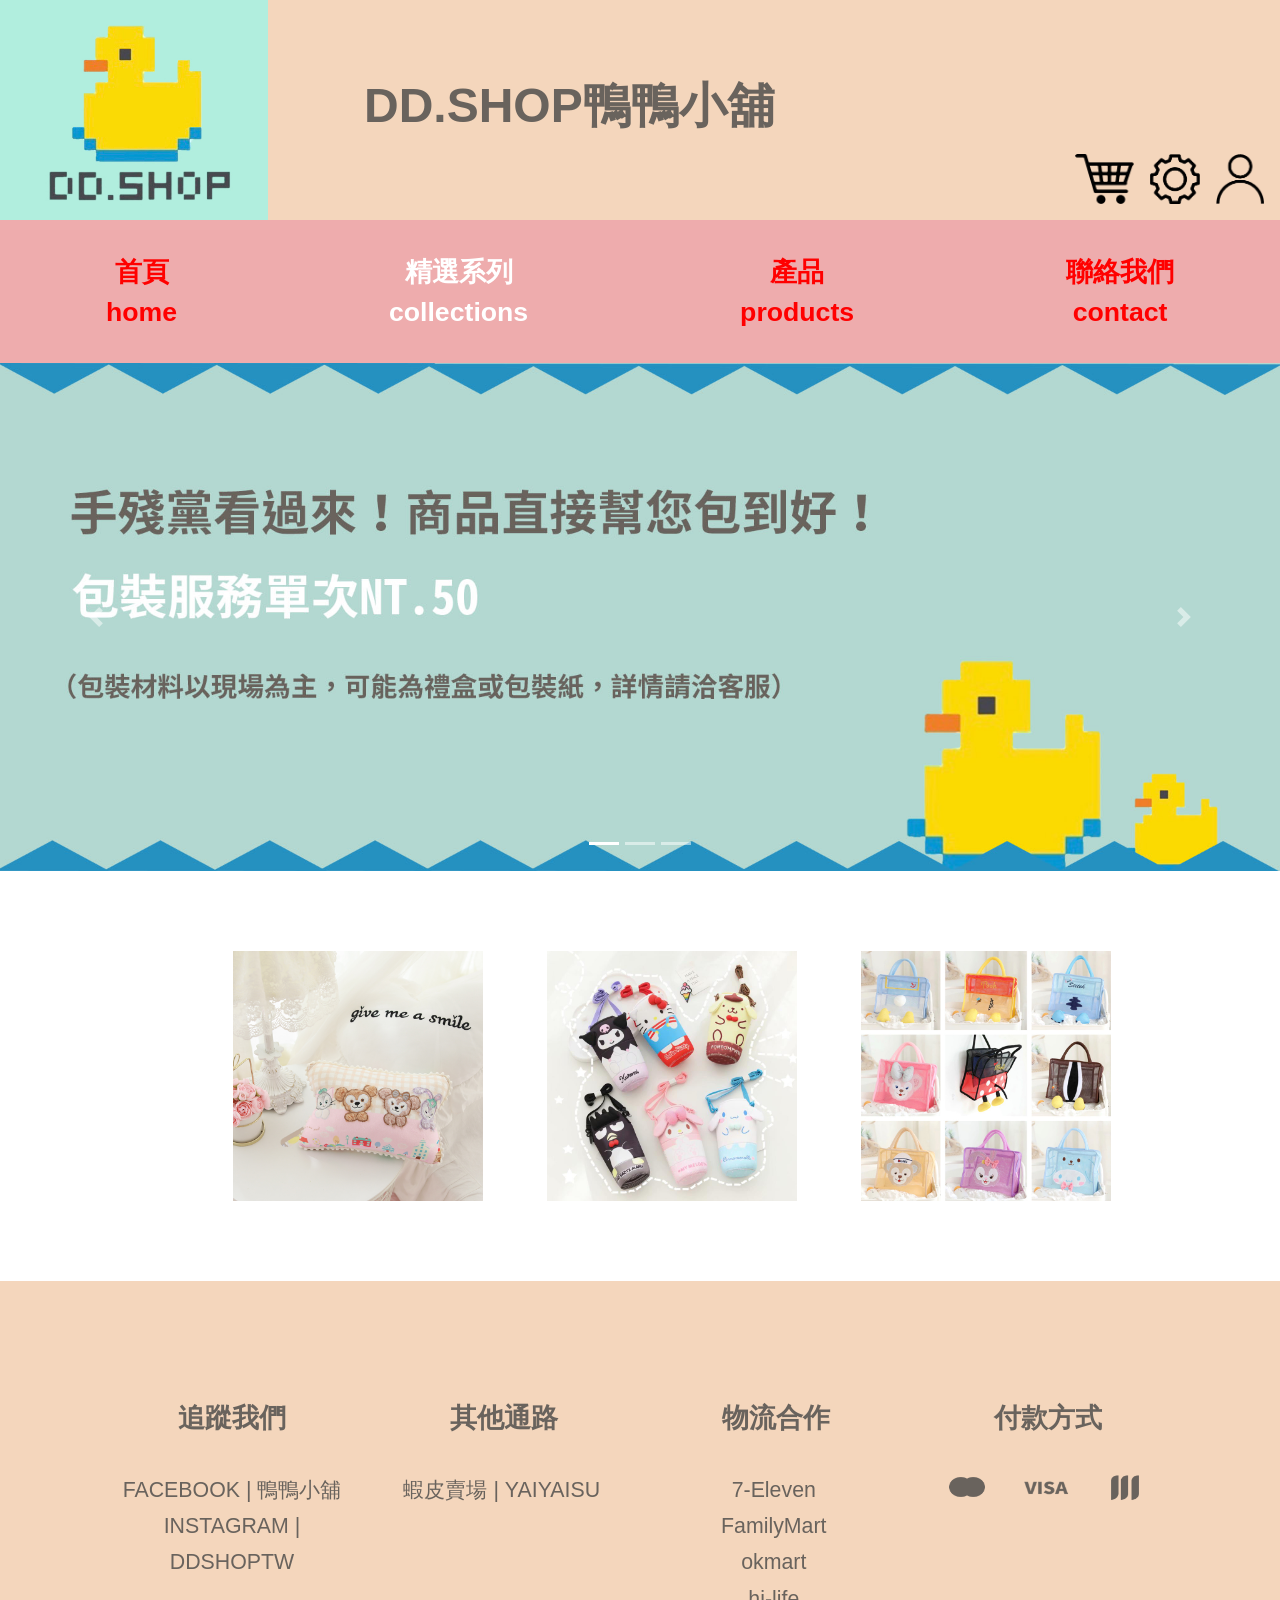
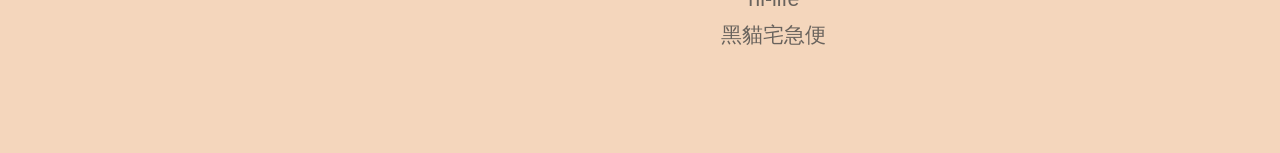
<file: index.html>
<!doctype html>
<html>
<head>
<meta charset="utf-8">
<meta http-equiv="X-UA-Compatible" content="IE=edge">
<meta name="viewport" content="width=device-width, initial-scale=1.0">
<title>DD_home.page</title>
<style type="text/css">
@import url("css/style.css");
.logo {
}
.head {
}
.infom {
}
.memb {
}
</style>
<!-- <link href="css/bootstrap-4.4.1.css" rel="stylesheet" type="text/css"> -->
<link href="css/bootstrap-4.3.1.css" rel="stylesheet" type="text/css">
</head>

<body>
<div class="head">
  <div class="logo"> <img src="img/logo.jpg" alt="" class="logo"/></div>
  <h1 class="hi">DD.SHOP鴨鴨小舖</h1>
  <div class="memb"> <img src="img/1-shopping cart-icon.png" alt="" width="59" height="50" class="mem"/><img src="img/1-set up-icon.png" alt="" height="50" class="mem"/><img src="img/1-member-icon.png" alt="" height="50" class="mem"/></div>
</div>
<nav class="conct"> 
  <ul class="list-inline">
    <li><a href="DD_home.html">首頁 <br>
      home</a></li>
    <li>精選系列 <br />collections</li>
    <li><a href="list.html">產品 <br>
products </a></li>
    <li><a href="conct.html">聯絡我們 <br>
contact</a></li>
  </ul>
	  </nav>
<div id="carouselExampleIndicators1" class="carousel slide" data-ride="carousel" style="background-color: grey">
  <ol class="carousel-indicators">
    <li data-target="#carouselExampleIndicators1" data-slide-to="0" class="active"></li>
    <li data-target="#carouselExampleIndicators1" data-slide-to="1"></li>
    <li data-target="#carouselExampleIndicators1" data-slide-to="2"></li>
  </ol>
  <div class="carousel-inner" role="listbox">
    <div class="carousel-item active"> <img class="d-block mx-auto" src="img/b1.jpg" alt="First slide">
      <div class="carousel-caption"> </div>
    </div>
    <div class="carousel-item"> <img class="d-block mx-auto" src="img/b2.jpg" alt="Second slide">
      <div class="carousel-caption"> </div>
    </div>
    <div class="carousel-item"> <img class="d-block mx-auto" src="img/b3.jpg" alt="Third slide">
      <div class="carousel-caption"> </div>
    </div>
  </div>
  <a class="carousel-control-prev" href="#carouselExampleIndicators1" role="button" data-slide="prev"> <span class="carousel-control-prev-icon" aria-hidden="true"></span> <span class="sr-only">Previous</span></a> <a class="carousel-control-next" href="#carouselExampleIndicators1" role="button" data-slide="next"> <span class="carousel-control-next-icon" aria-hidden="true"></span> <span class="sr-only">Next</span></a></div>
<script src="js/jquery-3.3.1.min.js"></script>
<script src="js/popper.min.js"></script>
<script src="js/bootstrap-4.3.1.js">
</script>
<div class="row">
  <img src="img/首頁3.jpg" alt="" class="produtc"/>
  <img src="img/首頁2.jpg" alt="" class="produtc"/><img src="img/首頁1.jpg" alt="" class="produtc"/></div>
<footer class="fot">
<div class=".ifo2">
    <ul class="list-inline2">
	    <li>追蹤我們</li>
	    <li>其他通路</li>
	    <li>物流合作</li>
	    <li>付款方式</li>
      </ul>
    </div>
<div class="infom">
	  <div class="col-xl-3">
	    <p class="tx"> FACEBOOK  | 鴨鴨小舖<br>
	      INSTAGRAM | DDSHOPTW </p>
    </div>
	  <div class="col-xl-3">
	    <p class="tx">蝦皮賣場 | YAIYAISU</p>
  &nbsp; </div>
	  <div class="col-xl-3">
	    <p class="tx">7-Eleven<br>
	      FamilyMart<br>
	      okmart<br>
	      hi-life<br>
	      黑貓宅急便</p>
  &nbsp; </div>
	  <div class="col-xl-3"> <img src="img/中信.png" alt="" class="visa"/><img src="img/visa.png" alt="" class="visa"/><img src="img/jcb.png" alt="" class="visa"/> &nbsp; </div>
    </div>
</footer>
</body>
</html>
</file>
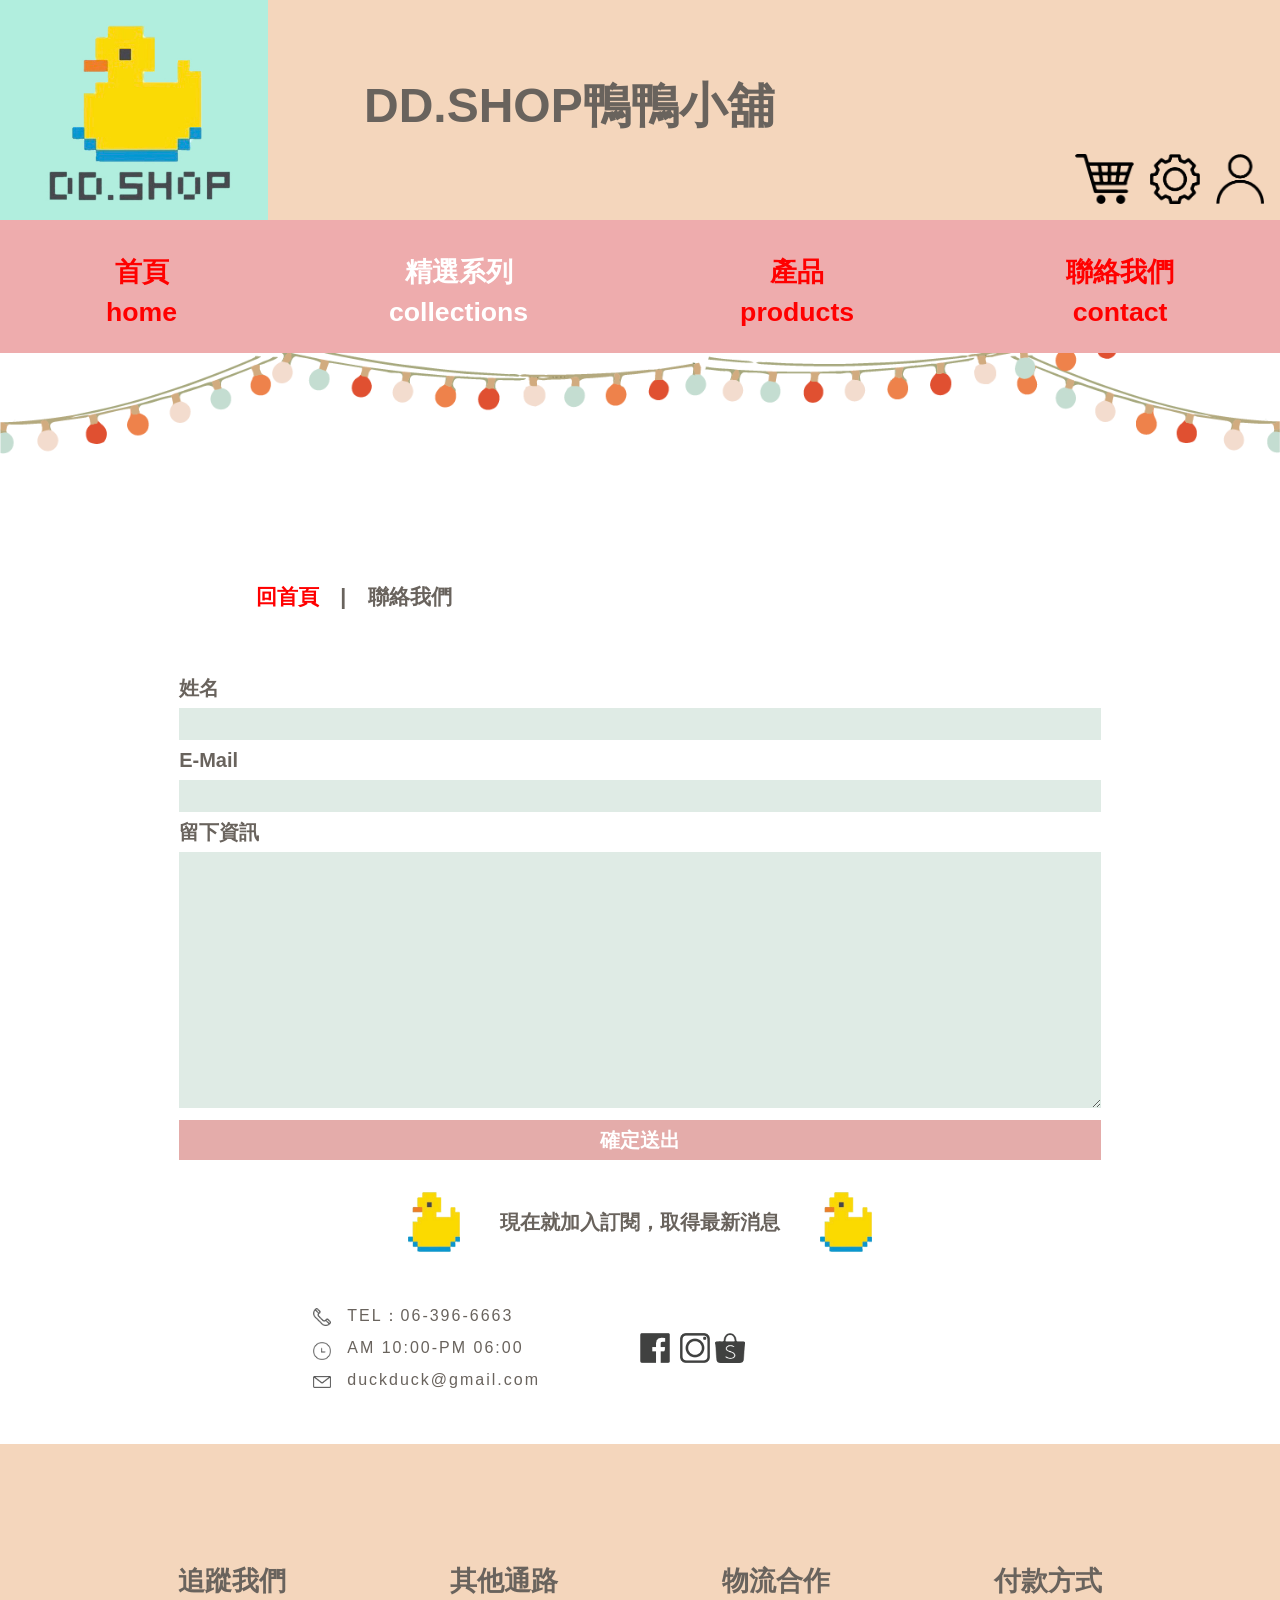
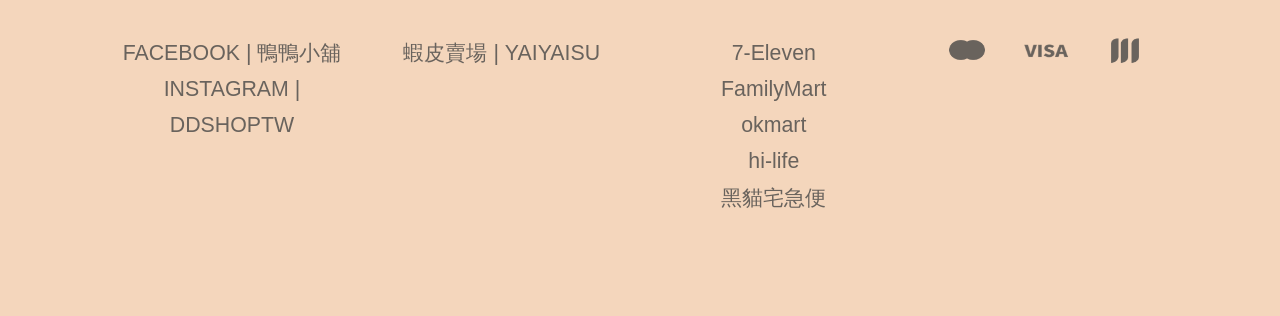
<file: conct.html>
<!doctype html>
<html>
<head>
<meta charset="utf-8">
<title>聯絡我們</title>
<style type="text/css">
@import url("css/bootstrap-4.3.1.css");
@import url("css/style.css");
@import url("css/bootstrap-4.4.1.css");
</style>
</head>

<body>
<div class="head">
  <div class="logo"> <img src="img/logo.jpg" alt="" class="logo"/></div>
  <h1 class="hi">DD.SHOP鴨鴨小舖</h1>
  <div class="memb"> <a href="https://shopee.tw/yaiyaisu?page=0&amp;smtt=0.176197995-1667895549.4&amp;sortBy=sales"><img src="img/1-shopping cart-icon.png" alt="" height="50" class="mem"></a><img src="img/1-set up-icon.png" alt="" height="50" class="mem"/><img src="img/1-member-icon.png" alt="" height="50" class="mem"/></div>
</div>
<nav class="conct"> 
  <ul class="list-inline">
    <li><a href="DD_home.html">首頁 <br>
      home</a></li>
    <li>精選系列 <br />collections</li>
    <li><a href="list.html">產品 <br>
products </a></li>
    <li><a href="conct.html">聯絡我們 <br>
contact</a></li>
  </ul>
	  </nav>
<img src="img/燈泡串_工作區域 1.png" alt="" width="1920"/>
	
	<div class="home">
	  <p class="tohome"><a href="DD_home.html">回首頁</a></p><p class="tohome">|</p>
<p class="tohome">聯絡我們</p></div>
    <div class="majo">
		
      <lable for="user" class="lb">姓名<br>
	  </lable>
	  <input type="user"class="box" name="user" id="user"/><br>
      
		<lable for="mail">E-Mail<br></lable>
      
	  <input name="mail" type="mail" class="box" id="mail"/><br>
      
	  <lable for="comment">留下資訊<br></lable>
      
        <textarea name="S1" cols="20" rows="2" class="bo2x"> </textarea> 
		
		
		<input type="submit" class="sent" value="確定送出">
	
	</div>
<div class="below"><img src="img/ddshop-2.png" alt="" width="52" height="60" class="duc"/>
		
  <p class="sub">現在就加入訂閱，取得最新消息</p>
		
		<img src="img/ddshop-2.png" alt="" width="52" height="60" class="duc"/> </div>
	
	

<div class="contact">
<div class="icn"><img src="img/電話.png" alt="" class="ic"/><img src="img/時間.png" alt="" class="ic"/><img src="img/E-MAIL.png" alt="" class="ic"/>
		
	  </div>
	
  <div class="add">
		
	TEL：06-396-6663<br>
	AM 10:00-PM 06:00<br>
	 duckduck@gmail.com
		
	</div>
	<div class="icnn"><a href="https://shopee.tw/yaiyaisu?page=0&amp;smtt=0.176197995-1667895549.4&amp;sortBy=sales"><img src="img/facebook.png" alt="" class="ic2"></a> <a href="https://shopee.tw/yaiyaisu?page=0&amp;smtt=0.176197995-1667895549.4&amp;sortBy=sales"><img src="img/IG.png" alt="" width="30" class="ic2"></a><a href="https://shopee.tw/yaiyaisu?page=0&amp;smtt=0.176197995-1667895549.4&amp;sortBy=sales"><img src="img/蝦皮.png" alt="" width="30" class="ic2"></a></div>
</div>
<footer class="fot">
  <div class=".ifo2">
	  <ul class="list-inline2">
	    <li>追蹤我們</li>
	    <li>其他通路</li>
	    <li>物流合作</li>
	    <li>付款方式</li>
      </ul>
  </div>
<div class="infom">
	  <div class="col-xl-3">
	    <p class="tx"> FACEBOOK  | 鴨鴨小舖<br>
	      INSTAGRAM | DDSHOPTW</p>
    </div>
	  <div class="col-xl-3">
	    <p class="tx">蝦皮賣場 | YAIYAISU</p>
  &nbsp; </div>
	  <div class="col-xl-3">
	    <p class="tx">7-Eleven<br>
	      FamilyMart<br>
	      okmart<br>
	      hi-life<br>
	      黑貓宅急便</p>
  &nbsp; </div>
	  <div class="col-xl-3"> <img src="img/中信.png" alt="" class="visa"/><img src="img/visa.png" alt="" class="visa"/><img src="img/jcb.png" alt="" class="visa"/> &nbsp; </div>
  </div>
</footer>
	
</body>
</html>
</file>
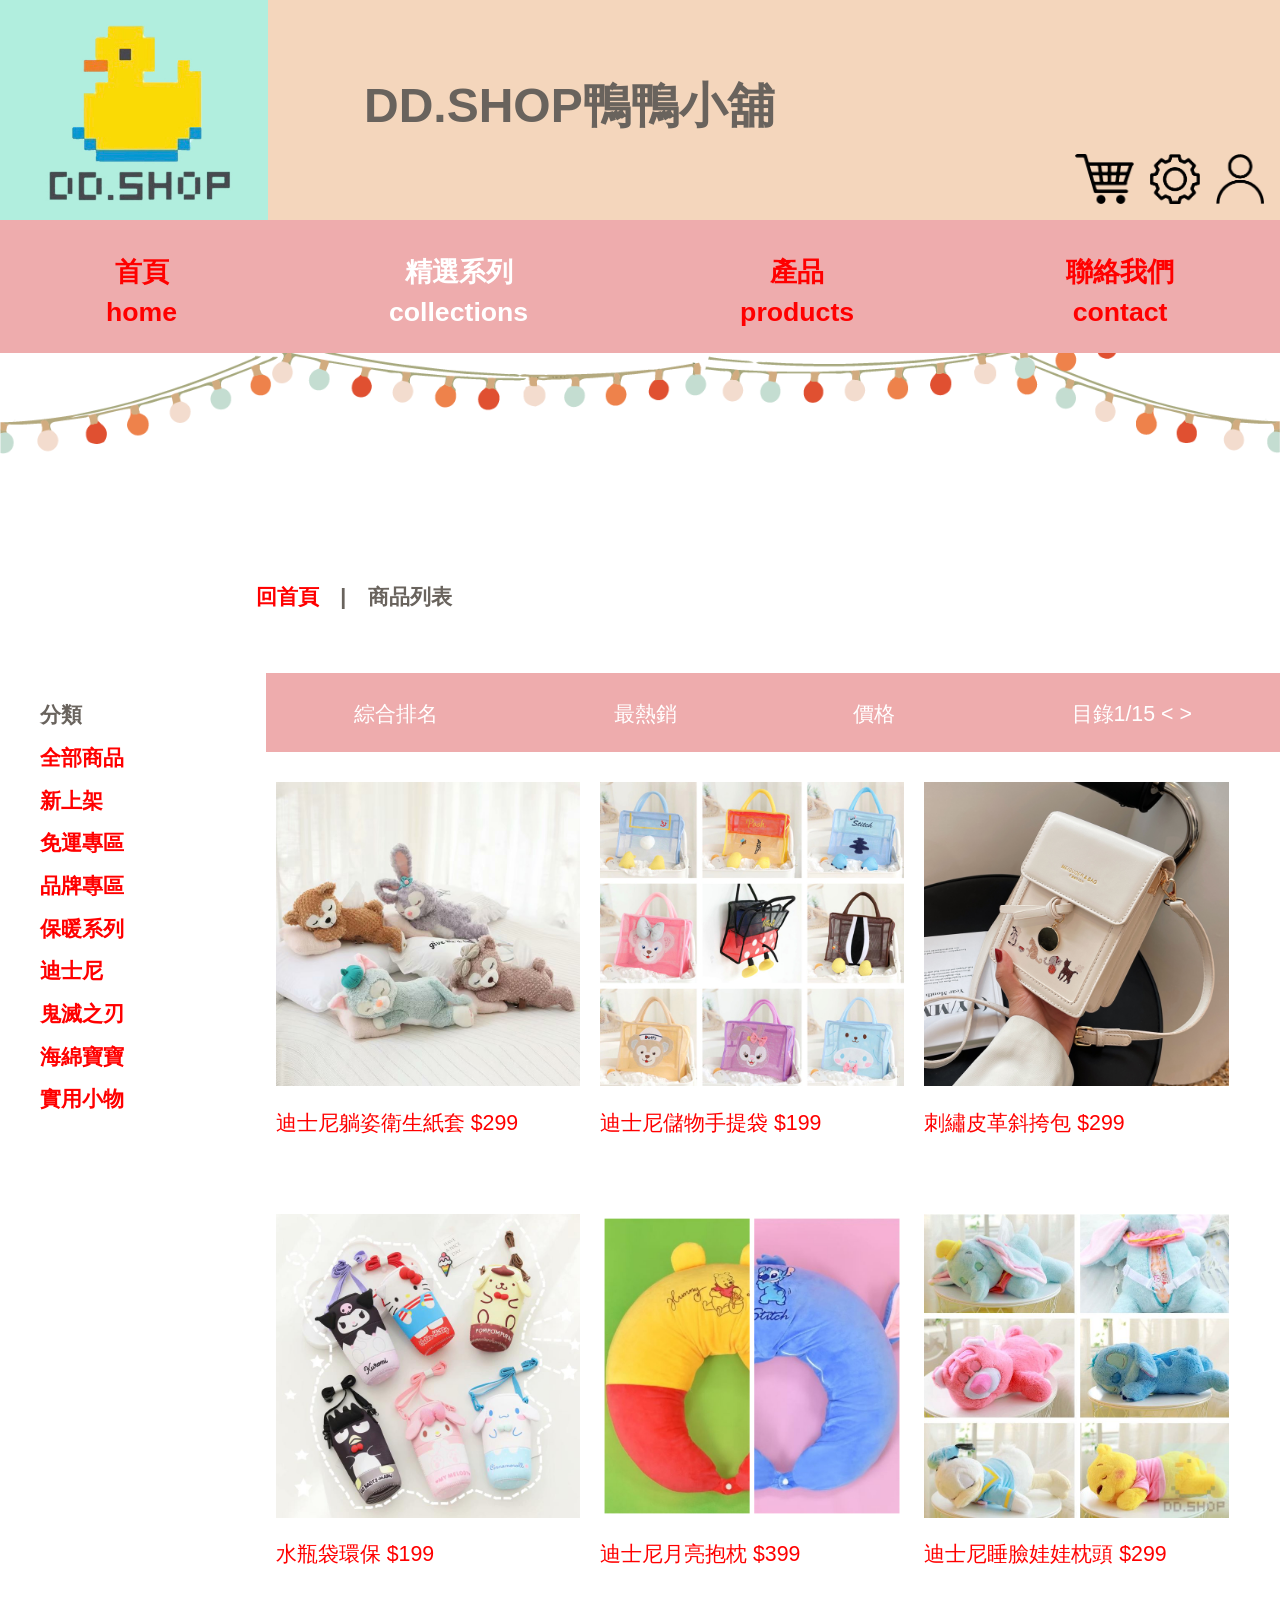
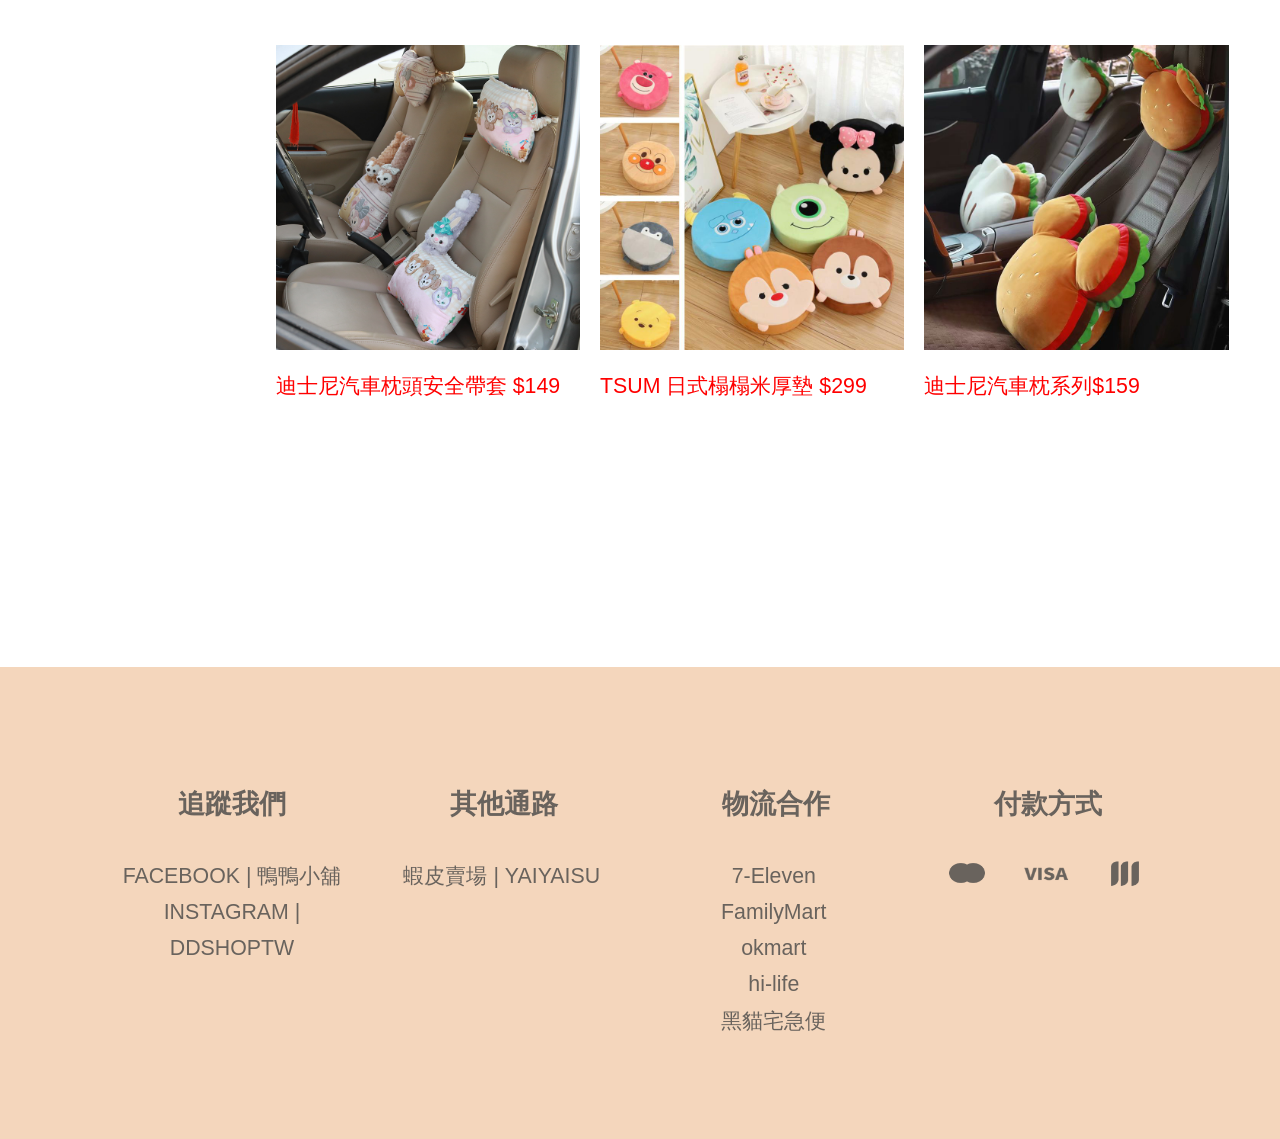
<file: list.html>
<!doctype html>
<html>
<head>
<meta charset="utf-8">
<title>產品列表</title>
<style type="text/css">
@import url("css/style.css");
@import url("css/bootstrap-4.3.1.css");
.rank {
}
</style>
<link href="css/bootstrap-4.4.1.css" rel="stylesheet" type="text/css">
</head>

<body>
	<div class="head">
  <div class="logo"> <img src="img/logo.jpg" alt="" class="logo"/></div>
  <h1 class="hi">DD.SHOP鴨鴨小舖</h1>
  <div class="memb"> <img src="img/1-shopping cart-icon.png" alt="" height="50" class="mem"/><img src="img/1-set up-icon.png" alt="" height="50" class="mem"/><img src="img/1-member-icon.png" alt="" height="50" class="mem"/></div>
</div>
<nav class="conct"> 
  <ul class="list-inline">
    <li><a href="DD_home.html">首頁 <br>
      home</a></li>
<li>精選系列 <br />collections</li>
    <li><a href="list.html">產品 <br>
products </a></li>
    <li><a href="conct.html">聯絡我們 <br>
contact</a></li>
  </ul>
</nav>
<img src="img/燈泡串_工作區域 1.png" alt="" width="1920"/>
	
	<div class="home"><p class="tohome"><a href="DD_home.html">回首頁</a></p><p class="tohome">|</p>
<p class="tohome">商品列表</p></div>
	
<div class="infom2" >
	<ul class="category">	
	<li>分類</li>
	<li><a href="https://shopee.tw/yaiyaisu?page=0&amp;smtt=0.176197995-1667895549.4&amp;sortBy=sales">全部商品</a></li>
	<li><a href="https://shopee.tw/yaiyaisu?page=0&amp;smtt=0.176197995-1667895549.4&amp;sortBy=sales">新上架</a></li>
		<li><a href="https://shopee.tw/yaiyaisu?page=0&amp;smtt=0.176197995-1667895549.4&amp;sortBy=sales">免運專區</a></li>
		<li><a href="https://shopee.tw/yaiyaisu?page=0&amp;smtt=0.176197995-1667895549.4&amp;sortBy=sales">品牌專區</a></li>
		<li><a href="https://shopee.tw/yaiyaisu?page=0&amp;smtt=0.176197995-1667895549.4&amp;sortBy=sales">保暖系列</a></li>
		<li><a href="https://shopee.tw/yaiyaisu?page=0&amp;smtt=0.176197995-1667895549.4&amp;sortBy=sales">迪士尼</a></li>
		<li><a href="https://shopee.tw/yaiyaisu?page=0&amp;smtt=0.176197995-1667895549.4&amp;sortBy=sales">鬼滅之刃</a></li>
		<li><a href="https://shopee.tw/yaiyaisu?page=0&amp;smtt=0.176197995-1667895549.4&amp;sortBy=sales">海綿寶寶</a></li>
		<li><a href="https://shopee.tw/yaiyaisu?page=0&amp;smtt=0.176197995-1667895549.4&amp;sortBy=sales">實用小物</a></li>
	</ul>
	<div class="pdlist">
		<div class="rank">
		  <p>綜合排名</p>
		  <p> 最熱銷 </p>
		  <p> 價格 </p>
		  <p> 目錄1/15 < >  </p>
	  </div>
		<div class="pdimg">
			<div class="pd2">
			<a href="產品詳細.html"><img src="img/044-1.jpg" alt="" class="pd"></a>
			<p class="pdinfo"><a href="產品詳細.html">迪士尼躺姿衛生紙套
			  $299</a></p>
			</div>
			<div class="pd2">
				
			<a href="https://shopee.tw/yaiyaisu?page=0&amp;smtt=0.176197995-1667895549.4&amp;sortBy=sales"><img src="img/030-1.jpg" alt="" class="pd"></a>
			<p class="pdinfo"><a href="https://shopee.tw/yaiyaisu?page=0&amp;smtt=0.176197995-1667895549.4&amp;sortBy=sales">迪士尼儲物手提袋
			  $199</a></p>
			</div>
			
			<div class="pd2">
			<a href="pdinfo.html"><img src="img/034-2.jpg" alt="" class="pd"></a>
			<p class="pdinfo"><a href="pdinfo.html">刺繡皮革斜挎包
			  $299</a></p>
			</div>
			<div class="pd2">
			<a href="pdinfo.html"><img src="img/027-1.jpg" alt="" class="pd"></a>
			<p class="pdinfo"><a href="pdinfo.html">水瓶袋環保
			  $199</a></p>
			</div>
			<div class="pd2">
			<a href="pdinfo.html"><img src="img/017-1.jpg" alt="" class="pd"></a>
			<p class="pdinfo"><a href="pdinfo.html">迪士尼月亮抱枕
			  $399</a></p>
			</div>
			<div class="pd2">
			<a href="pdinfo.html"><img src="img/016-1_结果.jpg" alt="" class="pd"></a>
			<p class="pdinfo"><a href="pdinfo.html">迪士尼睡臉娃娃枕頭
			  $299</a></p>
			</div>
			<div class="pd2">
			<a href="pdinfo.html"><img src="img/009-1.jpg" alt="" class="pd"></a>
			<p class="pdinfo"><a href="pdinfo.html">迪士尼汽車枕頭安全帶套
			  $149</a></p>
			</div>
			<div class="pd2">
			<a href="pdinfo.html"><img src="img/007-1.jpg" alt="" class="pd"></a>
			<p class="pdinfo"><a href="pdinfo.html">TSUM 日式榻榻米厚墊
			  $299</a></p>
			</div>
			<div class="pd2">	
			<a href="pdinfo.html"><img src="img/008-1.jpg" alt="" class="pd"></a>
			<p class="pdinfo"><a href="pdinfo.html">迪士尼汽車枕系列$159</a></p>
			</div>

			
			</div>
</div>
	</div>
<footer class="fot">
  <div class=".ifo2">
	  <ul class="list-inline2">
	    <li>追蹤我們</li>
	    <li>其他通路</li>
	    <li>物流合作</li>
	    <li>付款方式</li>
      </ul>
  </div>
<div class="infom">
	  <div class="col-xl-3">
	    <p class="tx"> FACEBOOK  | 鴨鴨小舖<br>
	      INSTAGRAM | DDSHOPTW</p>
    </div>
	  <div class="col-xl-3">
	    <p class="tx">蝦皮賣場 | YAIYAISU</p>
  &nbsp; </div>
	  <div class="col-xl-3">
	    <p class="tx">7-Eleven<br>
	      FamilyMart<br>
	      okmart<br>
	      hi-life<br>
	      黑貓宅急便</p>
  &nbsp; </div>
	  <div class="col-xl-3"> <img src="img/中信.png" alt="" class="visa"/><img src="img/visa.png" alt="" class="visa"/><img src="img/jcb.png" alt="" class="visa"/> &nbsp; </div>
  </div>
</footer>	
	
</body>
</html>
</file>
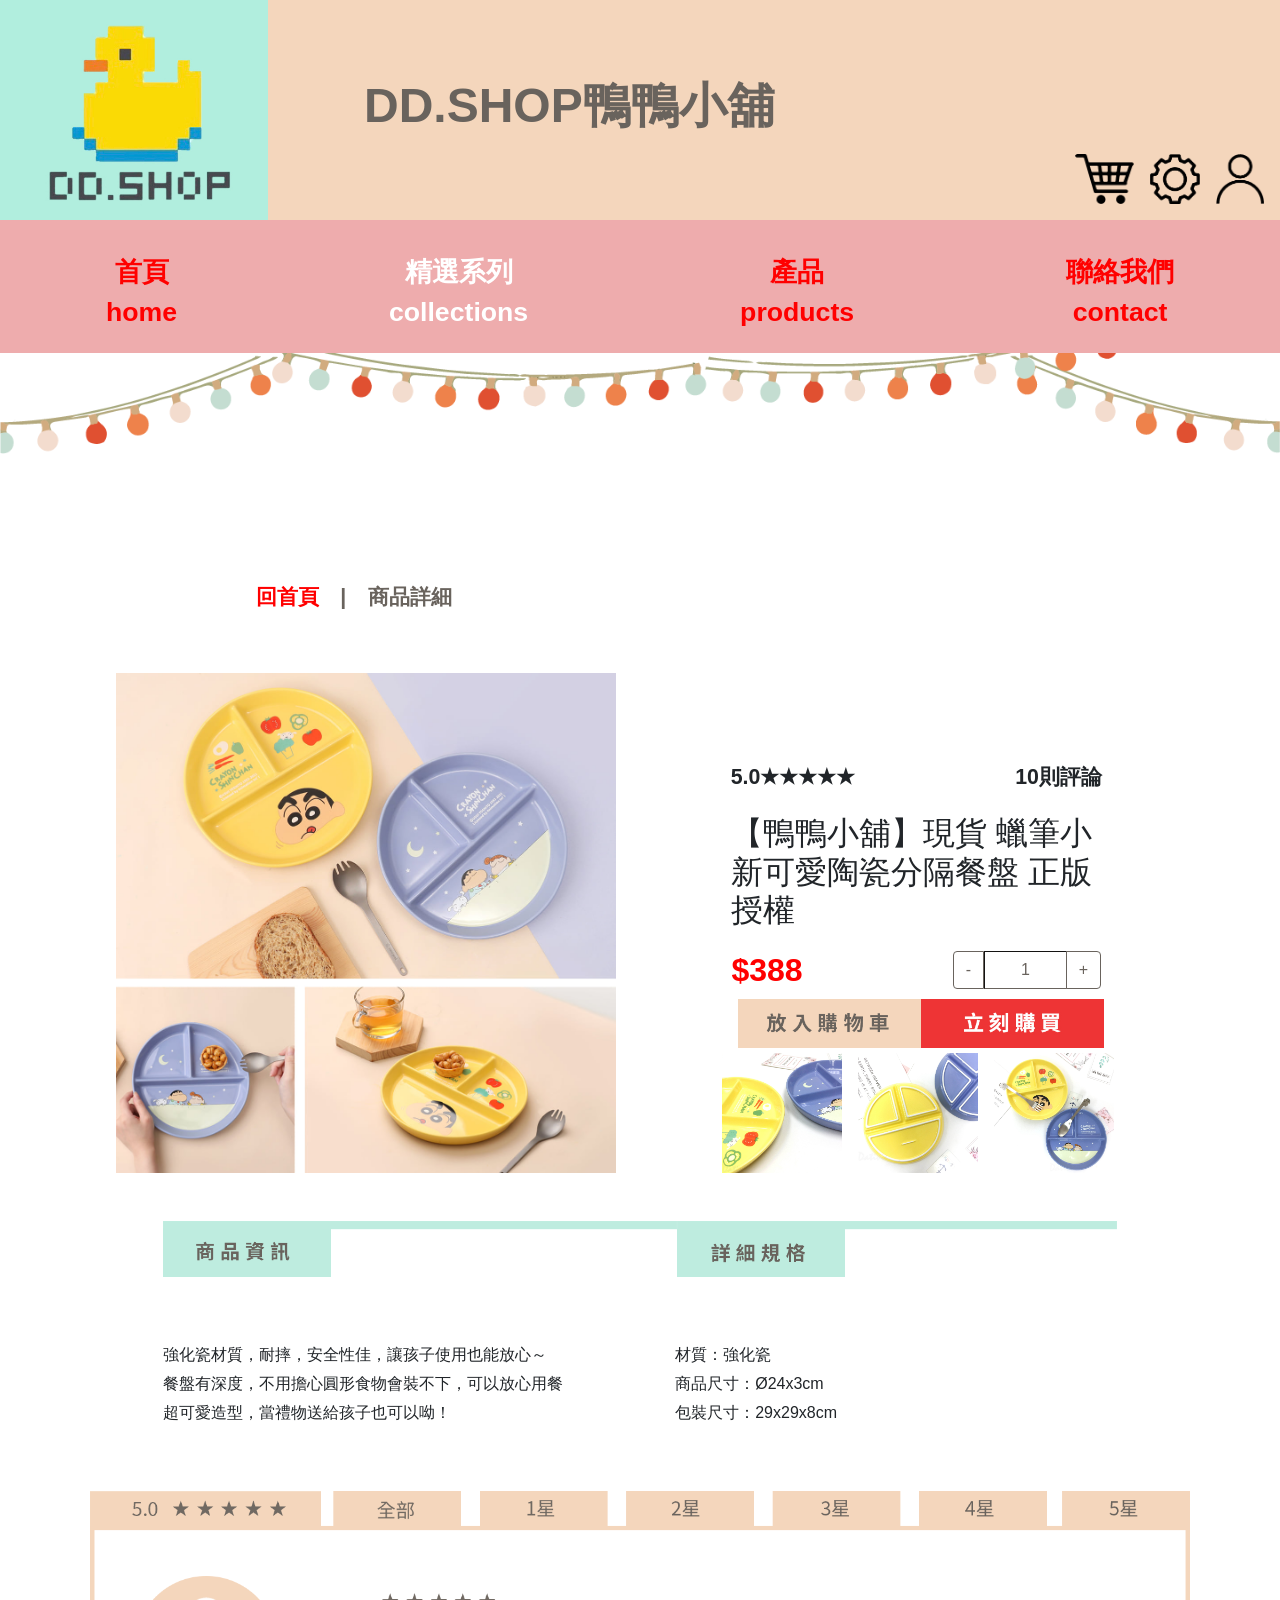
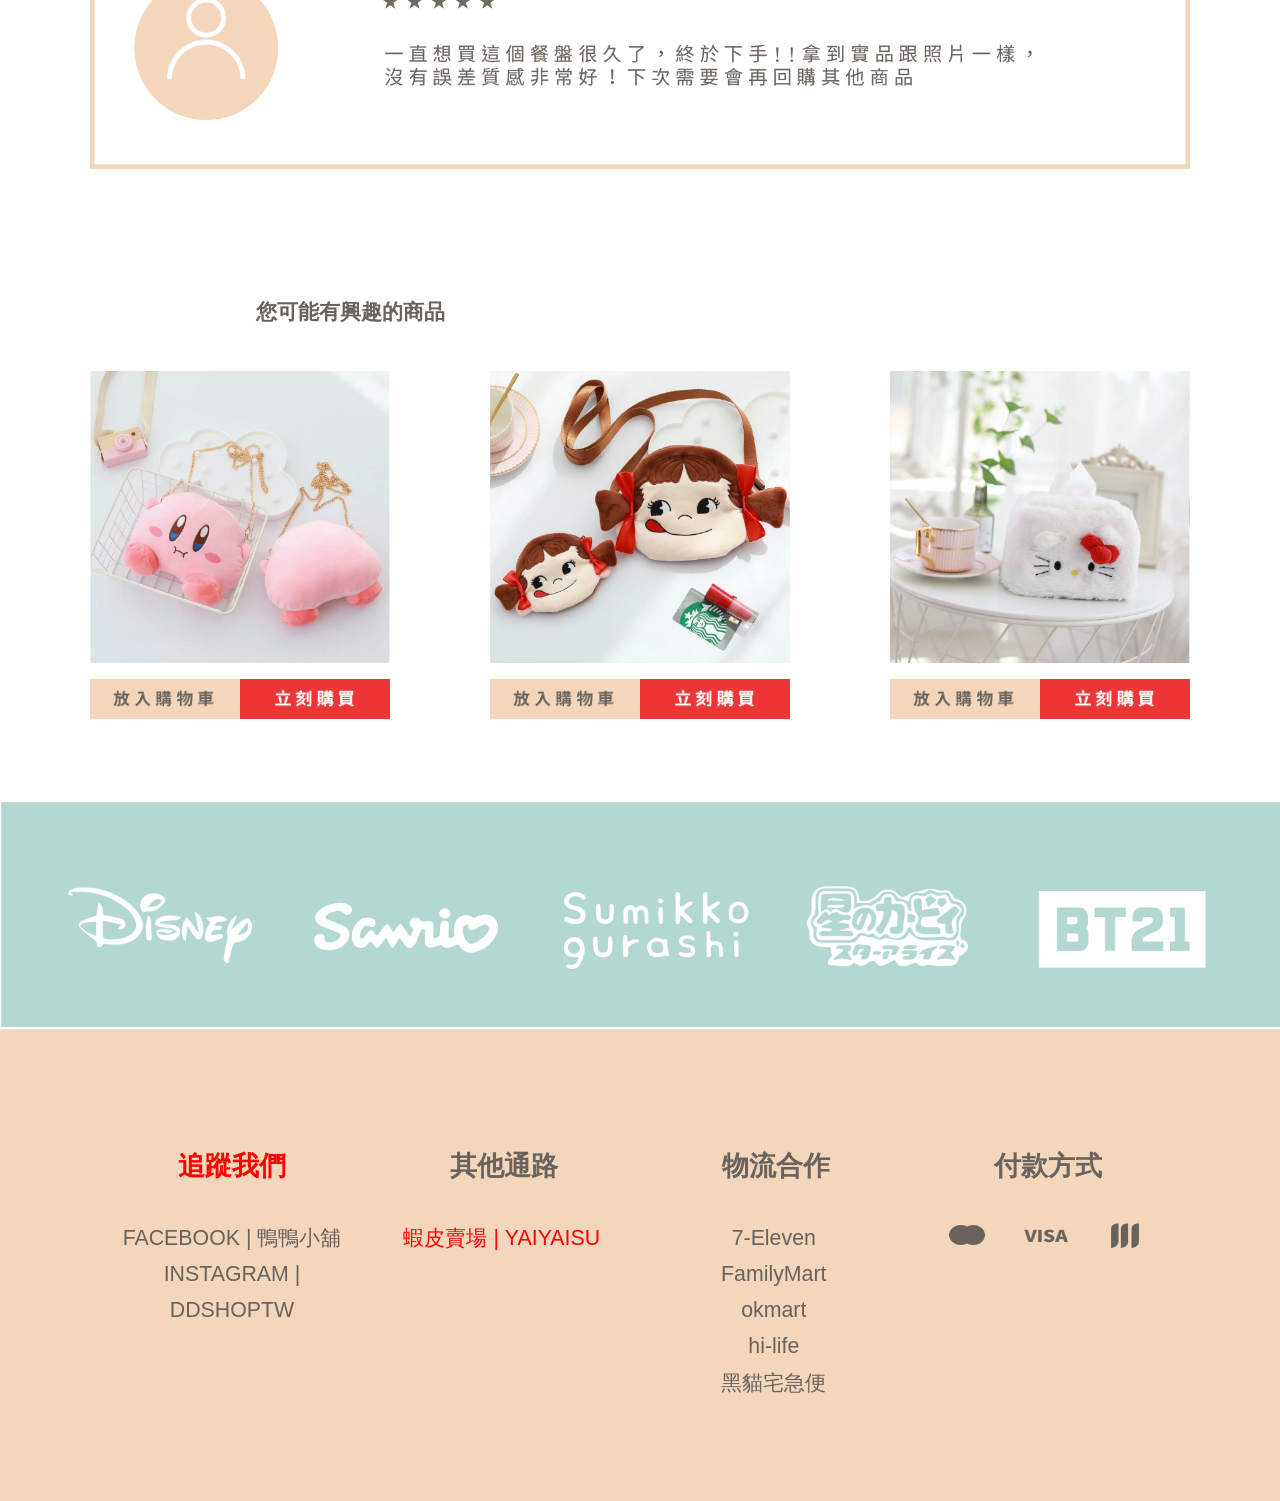
<file: pdinfo.html>
<!doctype html>
<html>
<head>
<meta charset="utf-8">
<meta http-equiv="X-UA-Compatible" content="IE=edge">
<meta name="viewport" content="width=device-width, initial-scale=1.0">
<title>pdinfo</title>
<style type="text/css">
@import url("css/bootstrap-4.3.1.css");
@import url("css/bootstrap-4.4.1.css");
@import url("css/style.css");
.imgbtn {
}
.mrgr {
}
.mrgauto {
}
</style>
</head>

<body>
<div class="head">
  <div class="logo"> <img src="img/logo.jpg" alt="" class="logo"/></div>
  <h1 class="hi">DD.SHOP鴨鴨小舖</h1>
  <div class="memb"> <img src="img/1-shopping cart-icon.png" alt="" height="50" class="mem"/><img src="img/1-set up-icon.png" alt="" height="50" class="mem"/><img src="img/1-member-icon.png" alt="" height="50" class="mem"/></div>
</div>
<nav class="conct"> 
  <ul class="list-inline">
    <li><a href="DD_home.html">首頁 <br>
      home</a></li>
<li>精選系列 <br />collections</li>
    <li><a href="list.html">產品 <br>
products </a></li>
    <li><a href="conct.html">聯絡我們 <br>
contact</a></li>
  </ul>
</nav>
<img src="img/燈泡串_工作區域 1.png" alt="" width="1920"/>
	
<div class="home"><p class="tohome"><a href="DD_home.html">回首頁</a></p><p class="tohome">|</p>
<p class="tohome">商品詳細</p></div>

<div class="pddetail">
<div class="bigpic"><img src="img/commodity-010-2.jpg" /></div>
	
<div class="pdright">
  <div class="txtdetail">
    <p>5.0★★★★★</p>
    <p>10則評論 </p>
  </div>
  <h2 class="pdname">【鴨鴨小舖】現貨 蠟筆小新可愛陶瓷分隔餐盤 正版授權 </h2>
  <div class="btnp">
    <p class="price">$388</p>
    <div class="amound">
      <div class="btn-group" role="group">
        <button type="button" class="btn btn-secondary" >-</button>
        <input class="num" type="text" role="spinbutton" aria-valuenow="1" value="1"/>
        <button type="button" class="btn btn-secondary active">+</button>
      </div>
    </div>
  </div>
<div class="imgbtn">
		<a href="https://shopee.tw/yaiyaisu?page=0&amp;smtt=0.176197995-1667895549.4&amp;sortBy=sales"><img src="img/789.png" alt="" width="200" class="buy"></a>
    <a href="https://shopee.tw/yaiyaisu?page=0&amp;smtt=0.176197995-1667895549.4&amp;sortBy=sales"><img src="img/2321.jpg" alt="" width="200" class="buy"></a> </div>
<div class="pic3"><img src="img/commodity-010-5.jpg" alt="" height="120" class="img3"/><img src="img/commodity-010-7.jpg" alt="" height="120" class="img3"/><img src="img/commodity-010-8.jpg" alt="" height="120" class="img3"/></div>
</div>
</div>
	
	
	
	
<div class="infdetail">
  <img src="img/商品資訊框.png" alt="" height="56"/><img src="img/詳細規格框.png" alt="" height="56"/>
	
	
</div>
	<div class="infdetail2">
	<p>強化瓷材質，耐摔，安全性佳，讓孩子使用也能放心～<br>
  餐盤有深度，不用擔心圓形食物會裝不下，可以放心用餐<br>
  超可愛造型，當禮物送給孩子也可以呦！
</p>
	
	<p class="mrgr">材質：強化瓷 <br>

商品尺寸：Ø24x3cm<br>
 
包裝尺寸：29x29x8cm</p>
	</div>
	
	
	
<img src="img/顧客評價.png" alt="" width="1100" class="mrgauto"/>
	
	
<p class="home">您可能有興趣的商品 </p>
	<div class="intrest"> <img src="img/01.jpg" alt="" width="300"/><img src="img/02.jpg" alt="" width="300"/><img src="img/03.jpg" alt="" width="300"/> </div>
	
<div class="dispf">
	
  <div class="cart"><a href="https://shopee.tw/yaiyaisu?page=0&amp;smtt=0.176197995-1667895549.4&amp;sortBy=sales"><img src="img/789.png" alt="" width="150"></a><a href="https://shopee.tw/yaiyaisu?page=0&amp;smtt=0.176197995-1667895549.4&amp;sortBy=sales"><img src="img/2321.jpg" alt="" width="150"></a></div>
  <div class="cart"><a href="https://shopee.tw/yaiyaisu?page=0&amp;smtt=0.176197995-1667895549.4&amp;sortBy=sales"><img src="img/789.png" alt="" width="150"></a><a href="https://shopee.tw/yaiyaisu?page=0&amp;smtt=0.176197995-1667895549.4&amp;sortBy=sales"><img src="img/2321.jpg" alt="" width="150"></a></div>
  <div class="cart"><a href="https://shopee.tw/yaiyaisu?page=0&amp;smtt=0.176197995-1667895549.4&amp;sortBy=sales"><img src="img/789.png" alt="" width="150"></a><a href="https://shopee.tw/yaiyaisu?page=0&amp;smtt=0.176197995-1667895549.4&amp;sortBy=sales"><img src="img/2321.jpg" alt="" width="150"></a></div>

	
	</div>
<img src="img/詳細.jpg" alt="" class="mrgtop"/>
<footer class="fot">
  <div class=".ifo2">
	  <ul class="list-inline2">
	    <li><a href="Untitled-1.html">追蹤我們</a></li>
	    <li>其他通路</li>
	    <li>物流合作</li>
	    <li>付款方式</li>
      </ul>
  </div>
<div class="infom">
	  <div class="col-xl-3">
	    <p class="tx"> FACEBOOK  | 鴨鴨小舖<br>
	      INSTAGRAM | DDSHOPTW</p>
    </div>
	  <div class="col-xl-3">
	    <p class="tx"><a href="https://shopee.tw/yaiyaisu?page=0&amp;smtt=0.176197995-1667895549.4&amp;sortBy=sales">蝦皮賣場 | YAIYAISU</a></p>
      &nbsp; </div>
	  <div class="col-xl-3">
	    <p class="tx">7-Eleven<br>
	      FamilyMart<br>
	      okmart<br>
	      hi-life<br>
	      黑貓宅急便</p>
  &nbsp; </div>
	  <div class="col-xl-3"> <img src="img/中信.png" alt="" class="visa"/><img src="img/visa.png" alt="" class="visa"/><img src="img/jcb.png" alt="" class="visa"/> &nbsp; </div>
  </div>
</footer>	
	
	
	
</body>
</html>
</file>
